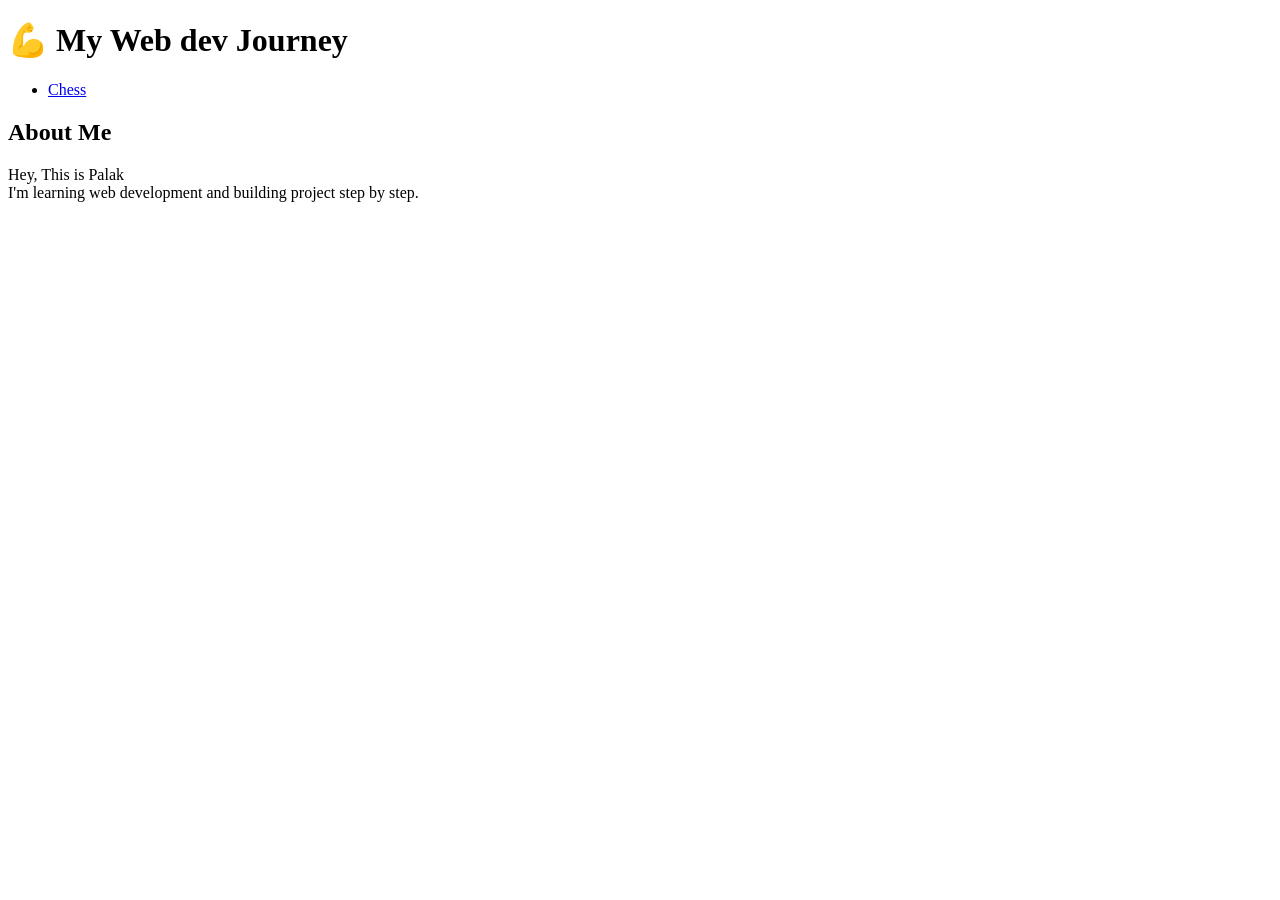
<file: index.html>
<!DOCTYPE html>
<html>
<head>
    <title>Palak's Web dev Journey</title>
</head>
<body>
  <h1>💪 My Web dev Journey </h1>
   <ul>
        <li><a href="chess/chess.html">Chess</a></li>
   </ul>
  <h2>About Me</h2>
  <p>
    Hey, This is Palak<br>
    I'm learning web development and building project step by step.
  </p>
  
</body>
</html>
</file>
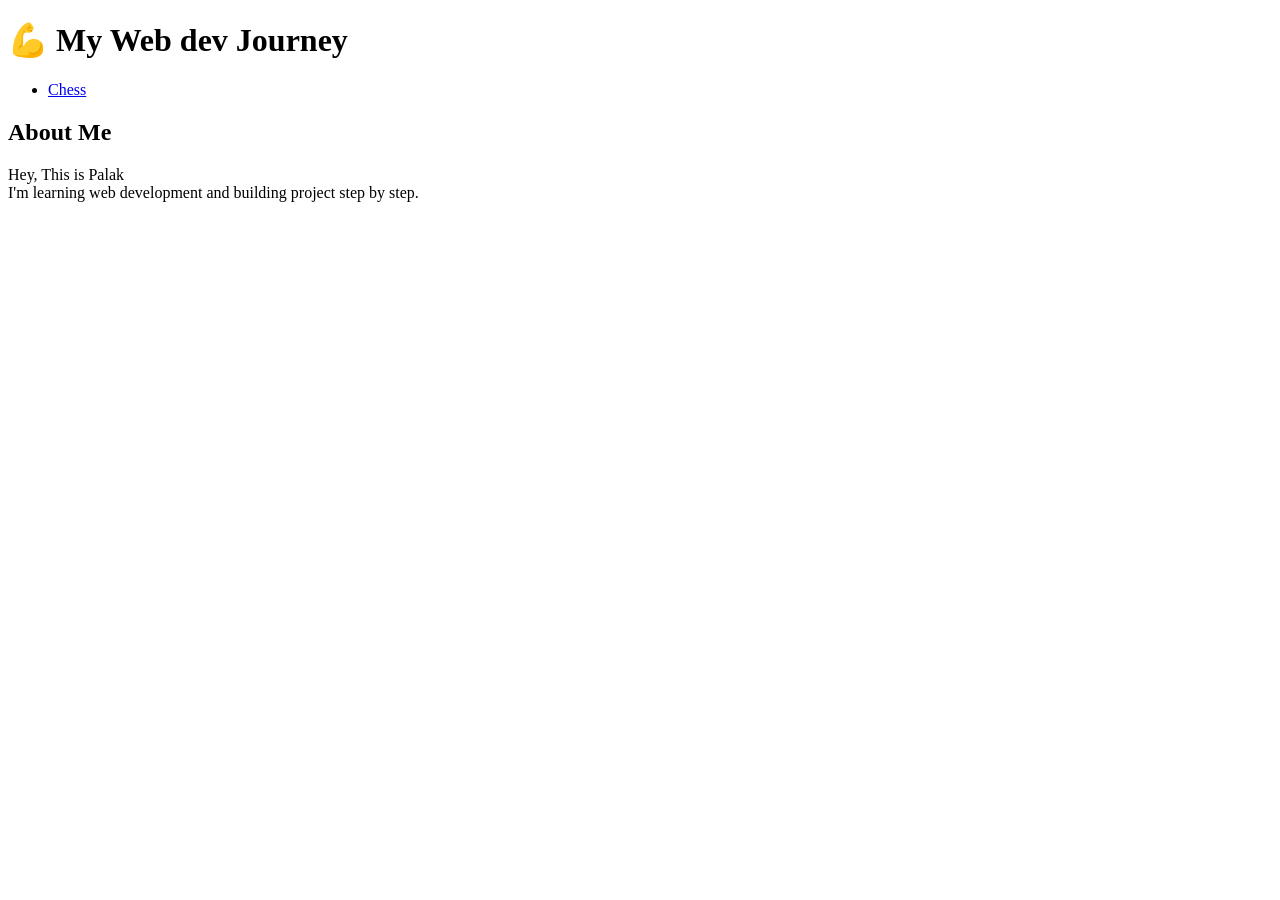
<file: inddex.html>
<!DOCTYPE html>
<html>
<head>
    <title>Palak's Web dev Journey</title>
</head>
<body>
  <h1>💪 My Web dev Journey </h1>
   <ul>
        <li><a href="my-web-dev-projects/chess/chess.html">Chess</a></li>
   </ul>
  <h2>About Me</h2>
  <p>
    Hey, This is Palak<br>
    I'm learning web development and building project step by step.
  </p>
  
</body>
</html>
</file>
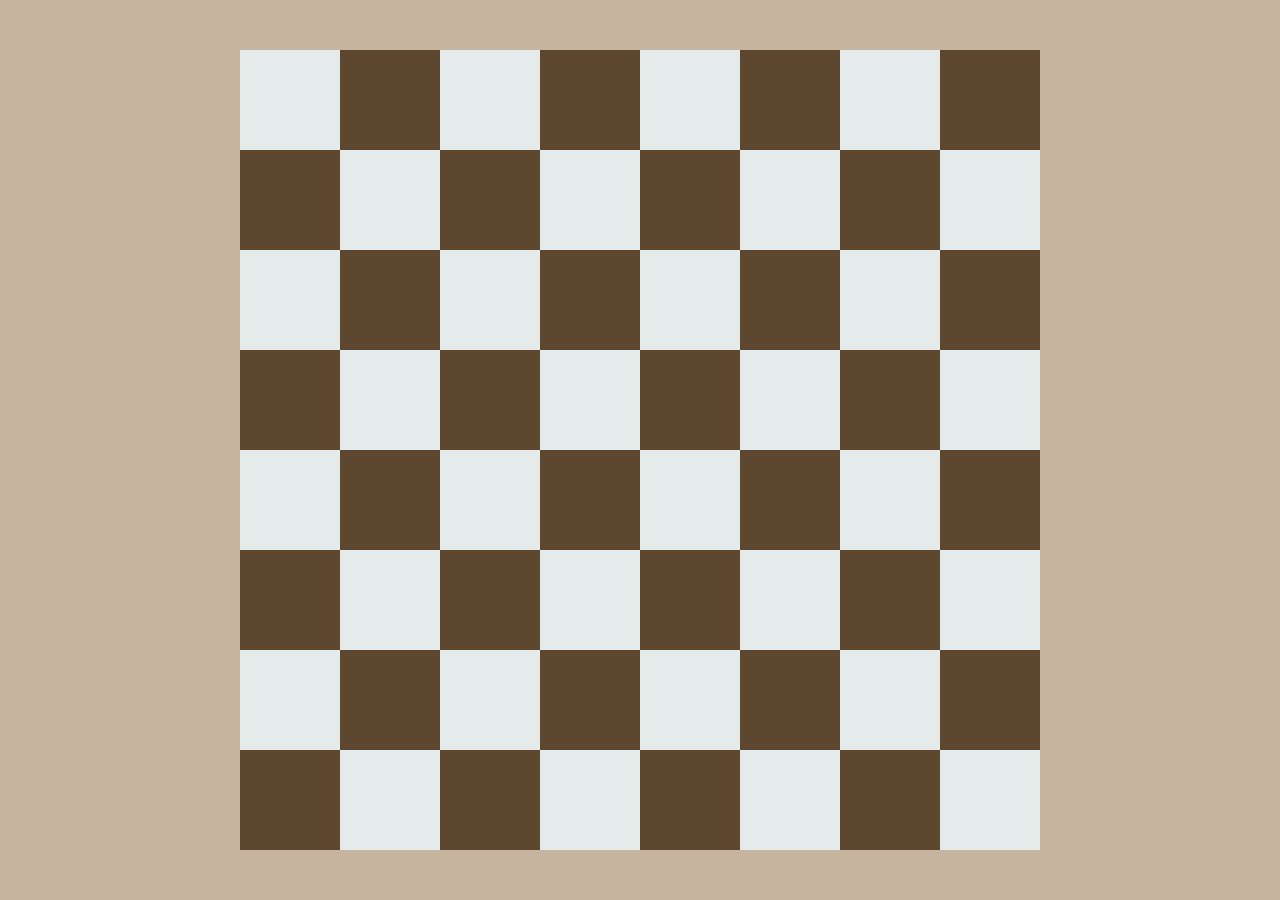
<file: chess/chess.html>
<!DOCTYPE html>
<html lang="en">
<head>
    <meta charset="UTF-8">
    <meta name="viewport" content="width=device-width, initial-scale=1.0">
    <title>Document</title>
    <link rel="stylesheet" href="chess.css">
</head>
<body style="height:100vh;display:flex;justify-content:center;align-items:center;">
  <div class="container">
    <div class="white"></div>
    <div class="brown"></div>
    <div class="white"></div>
    <div class="brown"></div>
    <div class="white"></div>
    <div class="brown"></div>
    <div class="white"></div>
    <div class="brown"></div>
    <div class="brown"></div>
    <div class="white"></div>
    <div class="brown"></div>
    <div class="white"></div>
    <div class="brown"></div>
    <div class="white"></div>
    <div class="brown"></div>
    <div class="white"></div>
    <div class="white"></div>
    <div class="brown"></div>
    <div class="white"></div>
    <div class="brown"></div>
    <div class="white"></div>
    <div class="brown"></div>
    <div class="white"></div>
    <div class="brown"></div>
    <div class="brown"></div>
    <div class="white"></div>
    <div class="brown"></div>
    <div class="white"></div>
    <div class="brown"></div>
    <div class="white"></div>
    <div class="brown"></div>
    <div class="white"></div>
    <div class="white"></div>
    <div class="brown"></div>
    <div class="white"></div>
    <div class="brown"></div>
    <div class="white"></div>
    <div class="brown"></div>
    <div class="white"></div>
    <div class="brown"></div>
    <div class="brown"></div>
    <div class="white"></div>
    <div class="brown"></div>
    <div class="white"></div>
    <div class="brown"></div>
    <div class="white"></div>
    <div class="brown"></div>
    <div class="white"></div>
    <div class="white"></div>
    <div class="brown"></div>
    <div class="white"></div>
    <div class="brown"></div>
    <div class="white"></div>
    <div class="brown"></div>
    <div class="white"></div>
    <div class="brown"></div>
    <div class="brown"></div>
    <div class="white"></div>
    <div class="brown"></div>
    <div class="white"></div>
    <div class="brown"></div>
    <div class="white"></div>
    <div class="brown"></div>
    <div class="white"></div>
  </div> 
  </body> 
</html>
</file>
<file: chess/chess.css>
*{
    padding: 0px;
    margin: 0px;
}
.container{
    display: grid;
    grid-template-rows:repeat(8,1fr);
    grid-template-columns:repeat(8,1fr);
    gap: 0px;
    height:800px;
    width:800px;
    background-color: rgb(181, 167, 151);
}
.white{
    background-color: rgb(229, 235, 235);
}
.brown{
    background-color: rgb(93, 72, 47);
}
body{
    background-color: rgb(197, 180, 158);
}
</file>
